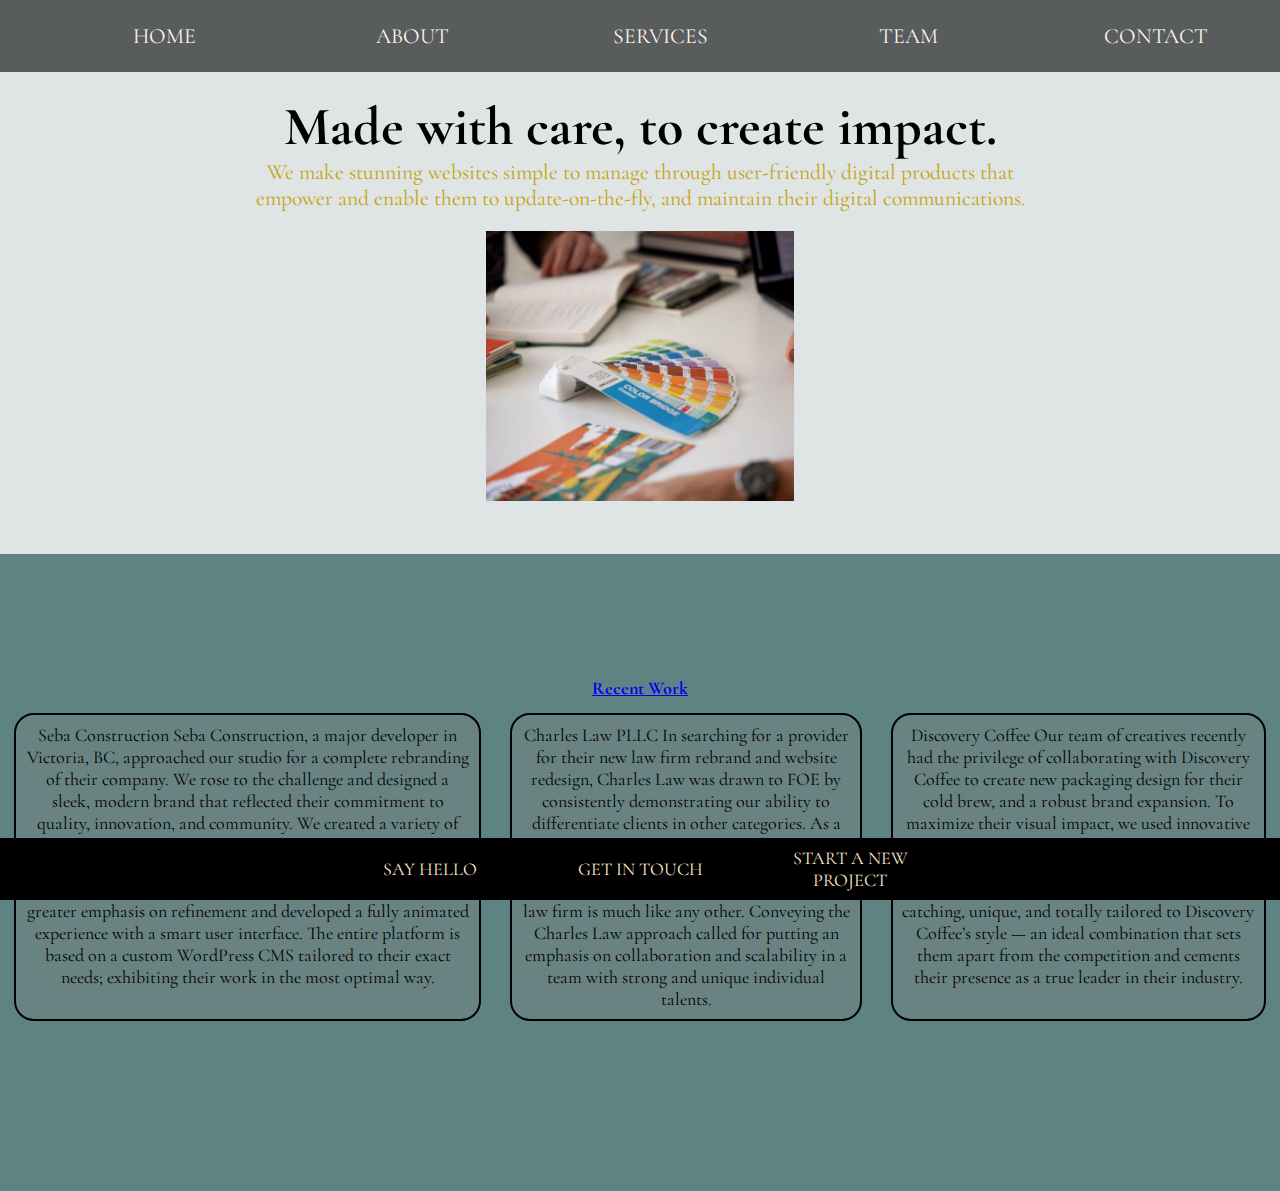
<file: index.html>
<!DOCTYPE html>
<html lang="en">
<head>
    <meta charset="UTF-8">
    <meta http-equiv="X-UA-Compatible" content="IE=edge">
    <meta name="viewport" content="width=device-width, initial-scale=1.0">
    <title>final project</title>
    <link rel="stylesheet" href="index.css">
    <link rel="stylesheet" media="screen and (max-width: 550px)" href="responsive.css">
    <link rel="preconnect" href="https://fonts.googleapis.com">
    <link rel="preconnect" href="https://fonts.gstatic.com" crossorigin>
    <link href="https://fonts.googleapis.com/css2?family=Cormorant+Garamond:ital,wght@0,400;1,500;1,600&display=swap" rel="stylesheet">
    <style>
        img {
            width: 30%;
            height: 60%;
            padding-top: 20px;
            object-fit: cover;
            }
        </style>
</head>
<body>
    <header>
        <nav id="nav">
        <ul>
            <li><a href="#">HOME</a></li>
            <li><a href="#">ABOUT</a></li>
            <li><a href="service.html">SERVICES</a></li>
            <li><a href="#">TEAM</a></li>
            <li><a href="contact2.html">CONTACT</a></li>
        </ul>
    </nav>
    </header>
    <section class="container" id="container-index">
        <h1>Made with care, to create impact.</h1>
        <p>We make stunning websites simple to manage through user-friendly digital products that <br>empower and enable them to update-on-the-fly, and maintain their digital communications.</p>
        <img src="images/container.jpg" alt="">
    </section>
    <section id="service-cont">
        <h1><a href="service.html">Recent Work</a></h1>
        <div id="service">
        <div class="box">
            <span id="head">Seba Construction</span>
            <span id="content">Seba Construction, a major developer in Victoria, BC, approached our studio for a complete rebranding of their company. We rose to the challenge and designed a sleek, modern brand that reflected their commitment to quality, innovation, and community. We created a variety of construction based signage and brand collateral designs that seamlessly captured the essence of Seba Construction, a family owned operation. When it came to their website, we placed greater emphasis on refinement and developed a fully animated experience with a smart user interface. The entire platform is based on a custom WordPress CMS tailored to their exact needs; exhibiting their work in the most optimal way.</span>
        </div>
        <div class="box">
            <span id="head2">Charles Law PLLC</span>
            <span id="content2">In searching for a provider for their new law firm rebrand and website redesign, Charles Law was drawn to FOE by consistently demonstrating our ability to differentiate clients in other categories. As a boutique legal company committed to impacting social change, the partners wanted to step well outside the perception that one law firm is much like any other. Conveying the Charles Law approach called for putting an emphasis on collaboration and scalability in a team with strong and unique individual talents.</span>
        </div>
        <div class="box">
            <span id="head3">Discovery Coffee</span>
            <span id="content3">Our team of creatives recently had the privilege of collaborating with Discovery Coffee to create new packaging design for their cold brew, and a robust brand expansion. To maximize their visual impact, we used innovative designs to expand on their iconography and library of patterns to strengthen their identity in the marketplace. The packaging design is eye-catching, unique, and totally tailored to Discovery Coffee’s style — an ideal combination that sets them apart from the competition and cements their presence as a true leader in their industry.</span>
        </div>
    </div>
    </section>
    <footer>
        <div id="footer">
            <span class="footbox"><a href="">SAY HELLO</a></span>
            <span class="footbox"><a href="">GET IN TOUCH</a></span>
            <span class="footbox"><a href="">START A NEW PROJECT</a></span>
        </div>
    </footer>
</body>
</html>
</file>
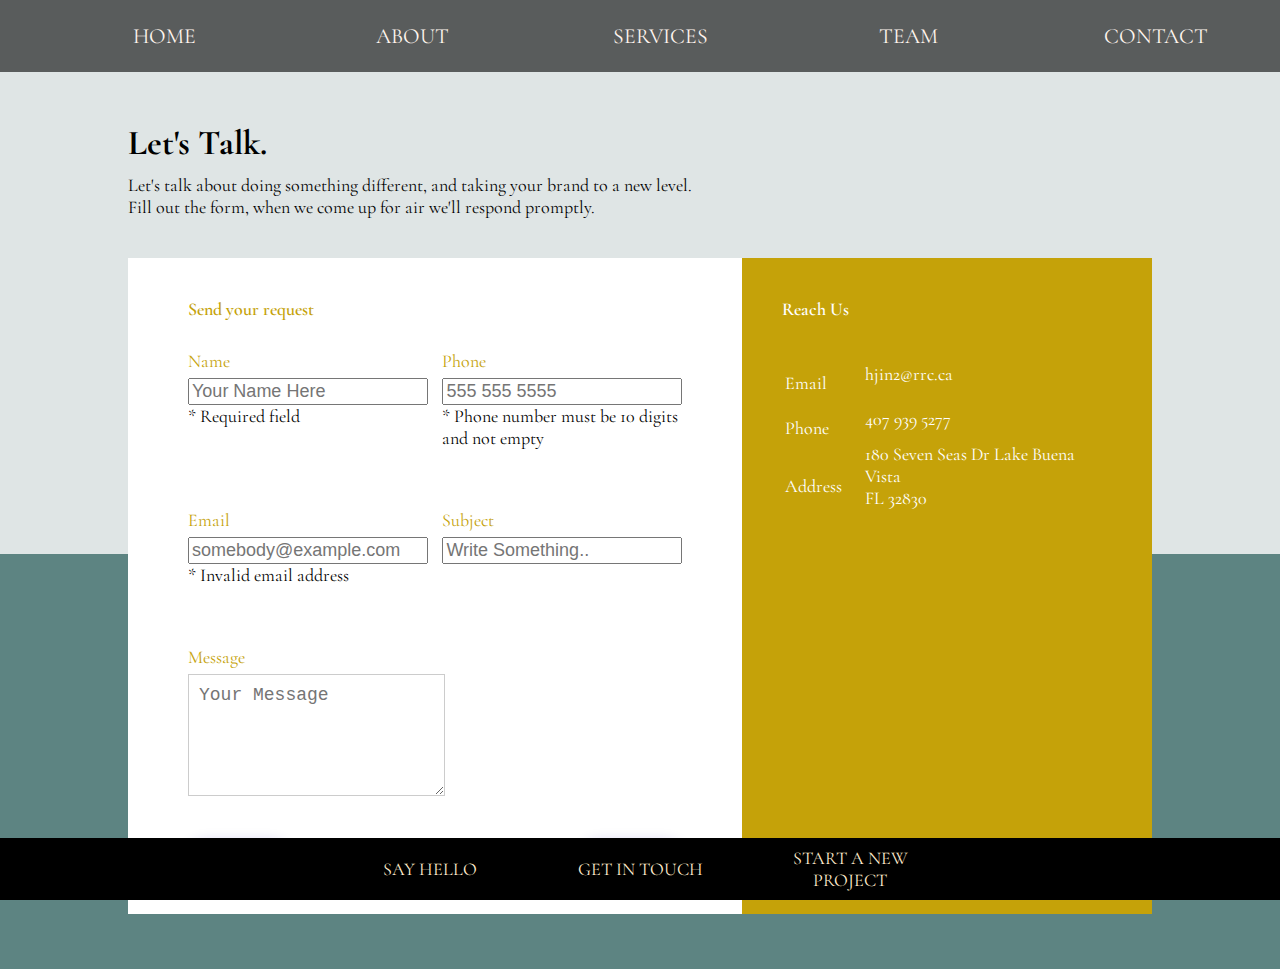
<file: contact2.html>
<!DOCTYPE html>
<html lang="en">
    <head>
        <meta charset="UTF-8">
        <meta http-equiv="X-UA-Compatible" content="IE=edge">
        <meta name="viewport" content="width=device-width, initial-scale=1.0">
        <title>final project</title>
        <link rel="stylesheet" href="contact.css">
        <link rel="stylesheet" href="index.css">
        <link rel="stylesheet" media="screen and (max-width: 764px)" href="responsive.css">
        <link rel="preconnect" href="https://fonts.googleapis.com">
		<link rel="preconnect" href="https://fonts.gstatic.com" crossorigin>
		<link href="https://fonts.googleapis.com/css2?family=Cormorant+Garamond:ital,wght@0,400;1,500;1,600&display=swap" rel="stylesheet">
        <script src="external.js"></script>
    <body>
        <header>
        <nav id="nav">
        <ul>
            <li><a href="index.html">HOME</a></li>
            <li><a href="#">ABOUT</a></li>
            <li><a href="service.html">SERVICES</a></li>
            <li><a href="#">TEAM</a></li>
            <li><a href="contact2.html">CONTACT</a></li>
        </ul>
    </nav>
    </header>
        <section>        	
        	<div class="container">
        		<h1>Let's Talk.</h1>
        		<p>Let's talk about doing something different, and taking your brand to a new level.
        			<br>Fill out the form, when we come up for air we'll respond promptly.</p>
        			<div class="contact-box">
        				<div class="contact-left">
        					<h3>Send your request</h3>
        					<form action="contact2.html" method="post" onsubmit="return validations()" class="contact-form">

        						<div class="input-row">
        							<div class="input-group">
        								<label>Name</label>
        								<input type="text" placeholder="Your Name Here">
        								<p class="error" id="name_error">* Required field</p>
        							</div>
        							<div class="input-group">
        								<label>Phone</label>
        								<input type="text" placeholder="555 555 5555">
        								<p class="error" id="phone_err">* Phone number must be 10 digits and not empty</p>
        							</div>
        						</div>  
        						<div class="input-row">
        							<div class="input-group">
        								<label>Email</label>
        								<input type="email" placeholder="somebody@example.com">
        								<p class="error" id="email_error">* Invalid email address</p>
        							</div>
        							<div class="input-group">
        								<label>Subject</label>
        								<input type="text" placeholder="Write Something..">
        							</div>
        						</div>

        						<label>Message</label>
        						<textarea rows="5" name="comments" id="comments" placeholder="Your Message"></textarea>

        						<div class="form-buttons">
        							<button type="submit">SEND</button>
        							<button type="reset">Reset</button>
        						</div>
        					</form>
        				</div>
        				<div class="contact-right">
        					<h3>Reach Us</h3>

        					<table>
        						<tr>
        							<td>Email</td>
        							<td>hjin2@rrc.ca</td>
        						</tr>
        						<tr>
        							<td>Phone</td>
        							<td>407 939 5277</td>
        						</tr>
        						<tr>
        							<td>Address</td>
        							<td>180 Seven Seas Dr Lake Buena Vista<br>FL 32830</td>
        						</tr>
        					</table>
        				</div>
        			</div>
        		</div>
        	</section>
        	<footer>
        		<div id="footer">
        			<span class="footbox"><a href="">SAY HELLO</a></span>
        			<span class="footbox"><a href="">GET IN TOUCH</a></span>
        			<span class="footbox"><a href="">START A NEW PROJECT</a></span>
        		</div>
        	</footer>
        </body>
        </html>
</file>
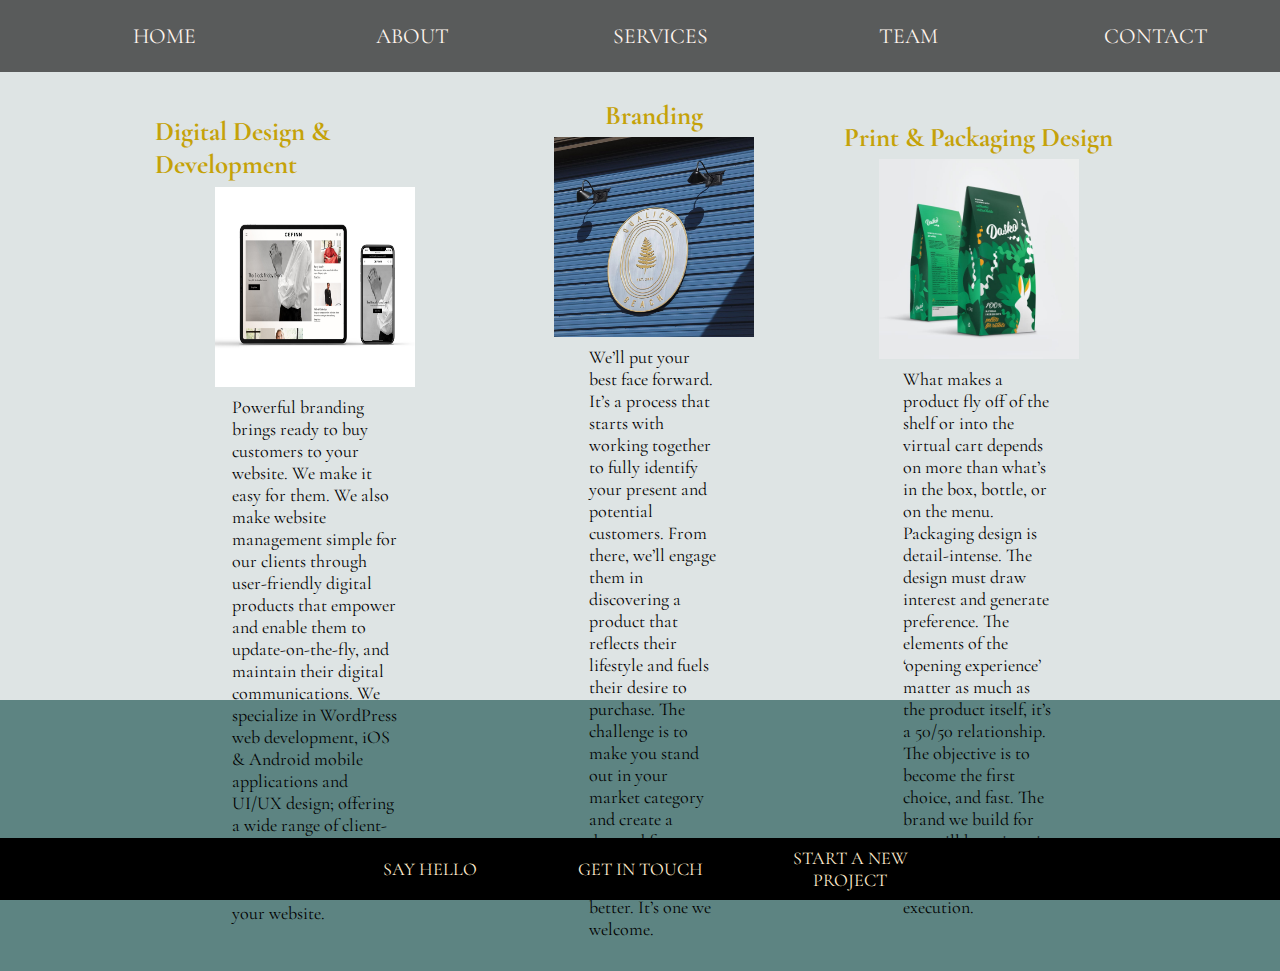
<file: service.html>
<!DOCTYPE html>
<html lang="en">
<head>
    <meta charset="UTF-8">
    <meta http-equiv="X-UA-Compatible" content="IE=edge">
    <meta name="viewport" content="width=device-width, initial-scale=1.0">
    <title>final project</title>
    <link rel="stylesheet" href="index.css">
    <link rel="stylesheet" media="screen and (max-width: 764px)" href="responsive.css">
    <link rel="preconnect" href="https://fonts.googleapis.com">
    <link rel="preconnect" href="https://fonts.gstatic.com" crossorigin>
    <link href="https://fonts.googleapis.com/css2?family=Cormorant+Garamond:ital,wght@0,400;1,500;1,600&display=swap" rel="stylesheet">
<body>
    <header>
        <nav id="nav">
        <ul>
            <li><a href="index.html">HOME</a></li>
             <li><a href="#">ABOUT</a></li>
            <li><a href="#">SERVICES</a></li>
             <li><a href="#">TEAM</a></li>
            <li><a href="contact2.html">CONTACT</a></li>
        </ul>
    </nav>
</header>
    <section  id="container-product">
                <div class="prod-box" ><h1>Digital Design & Development</h1>
                    <img src="images/product1.jpg" alt="">
                    <div class="prod-content">Powerful branding brings ready to buy customers to your website. We make it easy for them. We also make website management simple for our clients through user-friendly digital products that empower and enable them to update-on-the-fly, and maintain their digital communications. We specialize in WordPress web development, iOS & Android mobile applications and UI/UX design; offering a wide range of client-side tools designed to assist in the simple and the efficient care of your website.</div>
                </div>
                <div class="prod-box" ><h1>Branding</h1>
                    <img src="images/product2.jpg" alt="">
                    <div class="prod-content">We’ll put your best face forward. It’s a process that starts with working together to fully identify your present and potential customers. From there, we’ll engage them in discovering a product that reflects their lifestyle and fuels their desire to purchase. The challenge is to make you stand out in your market category and create a demand for something different and better. It’s one we welcome.</div>
                </div>
                <div class="prod-box"><h1>Print & Packaging Design</h1>
                    <img src="images/product3.jpg" alt="">
                    <div class="prod-content">What makes a product fly off of the shelf or into the virtual cart depends on more than what’s in the box, bottle, or on the menu. Packaging design is detail-intense. The design must draw interest and generate preference. The elements of the ‘opening experience’ matter as much as the product itself, it’s a 50/50 relationship. The objective is to become the first choice, and fast. The brand we build for you will be unique in presentation and seamless in execution.</div>
                </div>
    </section>
    
    <footer>
        <div id="footer">
            <span class="footbox"><a href="">SAY HELLO</a></span>
            <span class="footbox"><a href="">GET IN TOUCH</a></span>
            <span class="footbox"><a href="">START A NEW PROJECT</a></span>
        </div>
    </footer>
</body>
</html>
</file>
<file: index.css>
*{
    margin: 0px;
    font-size: 18px;
}
body{
    background: #5d8482;
    font-family: 'Cormorant Garamond', serif;
    min-height: fit-content;
}
/* header and navigation */
header{
    width: 100%;
    height: fit-content;
    display: flex;
    align-items: center;
    justify-content: center;
    flex-direction: row;
    background: rgba(0, 0,0,0.6);
}
#nav{
    width: 100%;
}
ul{
    display: flex;
    align-items: center;
    justify-content: center;
}
ul li{
    text-decoration: none;
    width: 20%;
    height: 8vh;
    list-style: none;
    display: flex;
    align-items: center;
    justify-content: center;
    transition: all;
    transition-duration: 1s;

}
ul li:hover{
    background-color: blanchedalmond;
}
ul li:focus{
    background-color: blanchedalmond;
}
ul li a{
    text-decoration: none;
    color: seashell;
    font-size: 1.2rem;

}
ul li a:hover{
    color: black;
    font-size: 1.5rem;
    transition-property: all;
    transition-duration: 1s;
}
ul li a:focus{
    color: black;
    font-size: 1.5rem;
    transition-property: all;
    transition-duration: 1s;
}
ul li a :visited{
    color: seashell;
}

/* Footer */
#footer{
    position: fixed;
    bottom: 0;
    width: 100%;
    display: flex;
    justify-content: center;
    align-items: center;
    height: fit-content;
    background: black;
}
.footbox{
    margin: 0.5rem;
    width: 15%;
    text-align: center;
    color: blanchedalmond;
}
.footbox a{
color: blanchedalmond;
text-decoration: none;
}
/* Index Page */
/* container of index */
#container-index{
    width: 80%;
    height: 50vh;
    margin:auto;
    display: flex;
    text-align: center;
    flex-direction: column;
    align-items: center;
    justify-content: center;
}
#container-index h1{
    font-size: 3rem;
}
#container-index p{
    font-size: 1.2rem;
    color: #C5A209;
}
.container::before {
    content: "";
    position: absolute;
    background-color: #f6f6f6; 
    height: 554px;
    top: 0px;
    left: 0px;
    width: 100%;
    z-index: -1;
    opacity: 0.854;
}


/* service */
#service-cont{
    margin: 155px 0px;
    text-align: center;
}
#service{
    display: flex;
    justify-content: space-around;
}
.box{
    border: 2px solid black;
    margin: 0.8rem;
    padding: 0.5rem;
    border-radius: 20px;
    background: rgb(128 128 128 / 30%);
    text-align: center;
}
#servhead{
    font-weight: bold;
    font-size: 1.5rem;
    display: block;
    text-align: center;
}
/* service.html */
#container-product::before {
    content: "";
    position: absolute;
    background-color: #f5f5f5; 
    height: 700px   ;
    top: 0px;
    left: 0px;
    width: 100%;
    z-index: -1;
    opacity: 0.854;
}
#container-product{
    min-height: 626px;
    margin: auto;
    width: 80%;
    display: flex;
    /* flex-direction: column; */
    align-items: center;
    /* justify-content: center; */
    

}
.prod-box{
    display: flex;
    margin: 1.2rem;
    flex-direction: column;
    justify-content: center;
    align-items: center;
    
}
.prod-box h1{
    margin: 0.3rem;
    color: #C5A209;
    font-size: 1.5rem;
}
.prod-box img{
    height: 200px;
    width: 200px;
}
.prod-content{
    color: black;
    margin: 0.5rem;
    width: 50%;
}
</file>
<file: responsive.css>
*{
    font-size: 14px ;
}
header{
 flex-direction: column;
}
ul{
    flex-direction: column;
}
ul li{
    flex-direction: column;
}
#footer{
    flex-direction:column ;

}
#product-cont{
    margin:36px 0;
}
#product{
    display: flex;
    flex-direction: column;
}
#container-product{
    flex-direction: column;
    width: 100%;
}
#container-product::before{
    height: 1500px;
}
</file>
<file: contact.css>
*{
    margin: 0px;
    font-size: 18px;
}
body{
	background: #f5f5f5;
	font-family: 'Cormorant Garamond', serif;
	font-size: 14px;
	min-height: fit-content;
}
/* header and navigation */
header{
	width: 100%;
	height: fit-content;
	display: flex;
	align-items: center;
	justify-content: center;
	flex-direction: row;
	background: rgba(0, 0,0,0.6);
}
/*nav ul {
  display: flex;
  justify-content: space-between;
  width: 60%;
  margin: 0 auto;
}
*/
.container{
	width: 80%;
	margin: 50px auto;
}

.contact-box{
	background: #fff;
	display: flex;
	flex-direction: row;
	justify-content: space-between;
}

.contact-left{
	flex-basis: 60%;
	padding: 40px 60px;
}

.contact-right{
	flex-basis: 40%;
	padding: 40px;
	background: #C5A209;
	color: #fff;
}
.form-buttons {
  display: flex;
  flex-direction: row;
  justify-content: space-between;
  margin-top: 1rem;
}

/* CSS for screens up to 764px */
@media screen and (max-width: 764px) {

  nav ul {
    flex-direction: column;
    width: 100%;
    box-sizing: border-box;
  }

  .contact-box {
    flex-direction: column;
    justify-content: space-around;
  }

  .contact-left {
    width: 100%;
    margin-bottom: 1rem;
    box-sizing: border-box;
  }

  .contact-right {
    width: 100%;
    box-sizing: border-box;
  }

  .form-buttons {
    flex-direction: column;
    justify-content: space-around;
    margin-top: 1rem;
  }

}
h1{
    margin-bottom: 10px;
    font-size: 35px;
}

.container p{
	margin-bottom: 40px;
}

.input-row{
	display: flex;
	justify-content: space-between;
	margin-bottom: 20px;
}

.input-row .input-group{
	flex-basis: 45%;
}

.input{
	width: 100%;
	border: none;
	border-bottom: 1px solid #ccc;
	outline: none;
	padding-bottom: 5px;
}

textarea{
	border: 1px solid #ccc;
	outline: none;
	padding: 10px;
	box-sizing: border-box;
}

label{
	margin-bottom: 6px;
	display: block;
	color: #C5A209;
}

button{
	background: #C5A209;
	width: 100px;
	border: none;
	outline: none;
	color: #fff;
	height: 35px;
	border-radius: 30px;
	margin-top: 20px;
	box-shadow: 0px 5px 15px 0px rgba(28,0,181,0.3);
}

.button-container {
  display: flex;
  justify-content: space-between;
  margin-top: auto;
}

.contact-left h3{
	color: #C5A209;
	font-weight: 600;
	margin-bottom: 30px;
}

.contact-right h3{
	font-weight: 600;
	margin-bottom: 30px;
}

tr td:first-child{
	padding-right: 20px;
}

tr td:first-child{
	padding-top: 20px;
}
</file>
